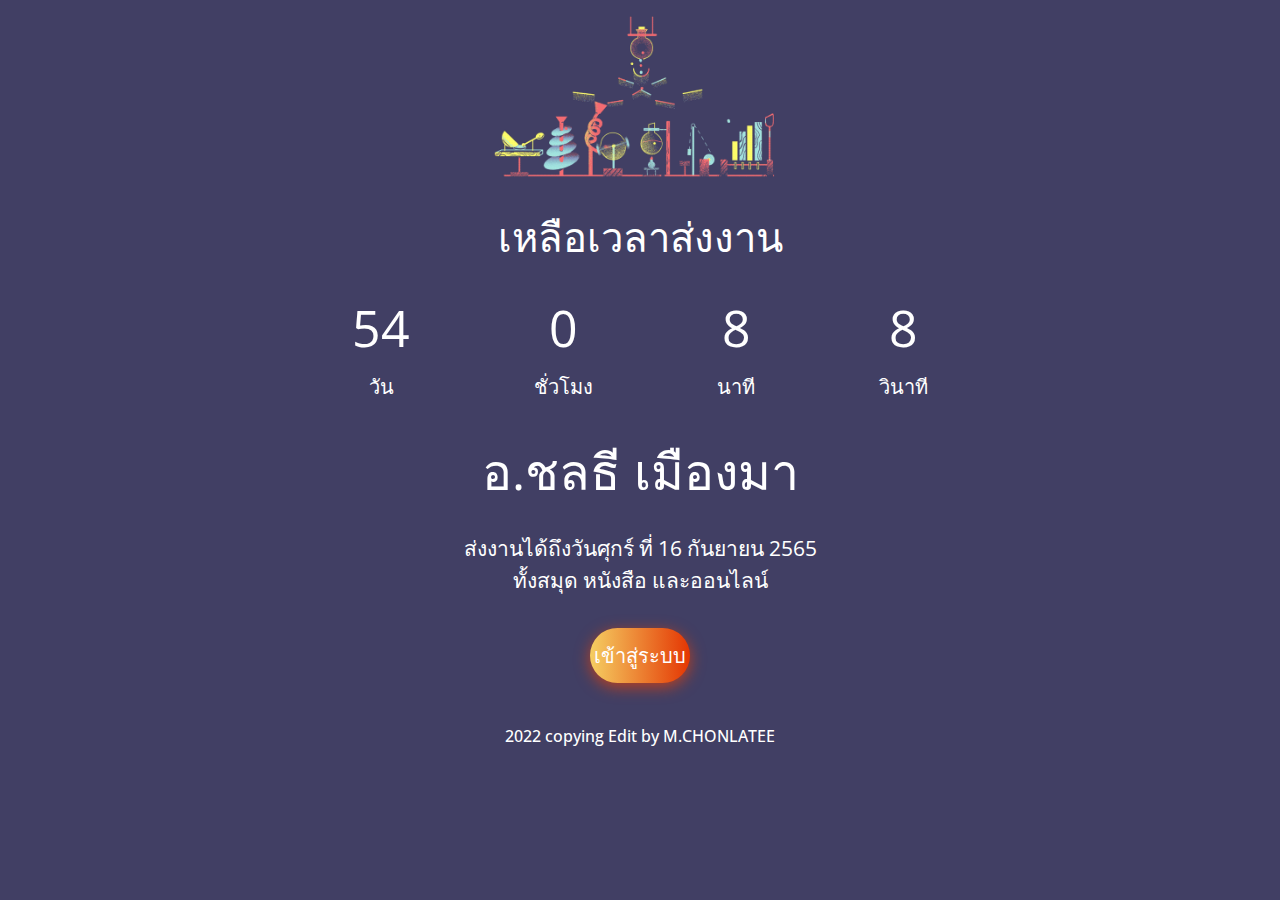
<file: s_work/index.html>
<!DOCTYPE html>
<html lang="en">

	<head>
		<meta charset="utf-8">
		<meta name="viewport" content="width=device-width, initial-scale=1.0, shrink-to-fit=no">
		<title>ส่งงาน อ.ชลธี เมืองมา</title>
		<link rel="stylesheet" href="assets/bootstrap/css/bootstrap.min.css">
		<link rel="stylesheet" href="https://fonts.googleapis.com/css?family=Noto+Sans+Indic+Siyaq+Numbers&amp;display=swap">
		<link rel="stylesheet" href="https://fonts.googleapis.com/css?family=Open+Sans&amp;display=swap">
		<link rel="stylesheet" href="assets/fonts/font-awesome.min.css">
		<link rel="stylesheet" href="assets/css/DG---BS5-Countdown.css">
		<link rel="stylesheet" href="assets/css/DG---Button-Hover-Effects.css">
	</head>

	<body class="d-flex h-100 text-center text-white" style="background: #413F64;">
		<div class="container d-flex w-100 h-100 p-3 mx-auto flex-column">
			<div class="row">
				<div class="col-md-12 mt-6"><img class="img-fluid" src="assets/img/picbg.gif" style="max-width: 350px;></div>
				<div class="col-12 col-md-12 col-xl-12 offset-xl-0">
				<h1>เหลือเวลาส่งงาน</h1>
					<div id="countdown">
						<ul class="list-unstyled d-flex flex-row" style="max-width: 700px;">
							<li style="font-size: 69px;"><span id="days" class="span" style="font-size: 50px;">00</span><span class="d-flex justify-content-center fs-5 fs-lg-1">วัน</span></li>
							<li style="font-size: 69px;"><span id="hours" class="span" style="font-size: 50px;">00</span><span class="d-flex justify-content-center fs-5 fs-lg-1">ชั่วโมง</span></li>
							<li style="font-size: 69px;"><span id="minutes" class="span" style="font-size: 50px;">00</span><span class="d-flex justify-content-center fs-5 fs-lg-1">นาที</span></li>
							<li style="font-size: 69px;"><span id="seconds" class="span" style="font-size: 50px;">00</span><span class="d-flex justify-content-center fs-5 fs-lg-1">วินาที</span></li>
						</ul>
					</div>
				</div>
				<div class="col-md-12 mt-3">
					<p style="font-size: 50px;">อ.ชลธี เมืองมา</p>
					<p class="mt-4" style="font-size: 21px;">ส่งงานได้ถึงวันศุกร์ ที่ 16 กันยายน 2565 <br>ทั้งสมุด หนังสือ  และออนไลน์</p>
					<a href="https://script.google.com/a/macros/nakai.ac.th/s/AKfycbweGdAEyBvkG4E4_9pSmzq6fHYAPheScWeihvTHcjxACNYS4W3oLlum6whO6X3pHxY/exec" target="_blank"><button class="bn632-hover bn19 fs-5 mt-3">เข้าสู่ระบบ</button></a>
				</div>
				<!--<div class="col-md-12 mt-3" style="font-size: 34px;"><i class="fa fa-facebook"></i><i class="fa fa-twitter mx-3"></i><i class="fa fa-linkedin-square"></i></div>-->
				<div>
				<br>
				<h6>2022 copying Edit by M.CHONLATEE</h6>				
				</div>
			</div>
		</div>
		<script src="assets/bootstrap/js/bootstrap.min.js"></script>
		<script src="assets/js/DG---BS5-Countdown.js"></script>
	</body>

</html>
</file>
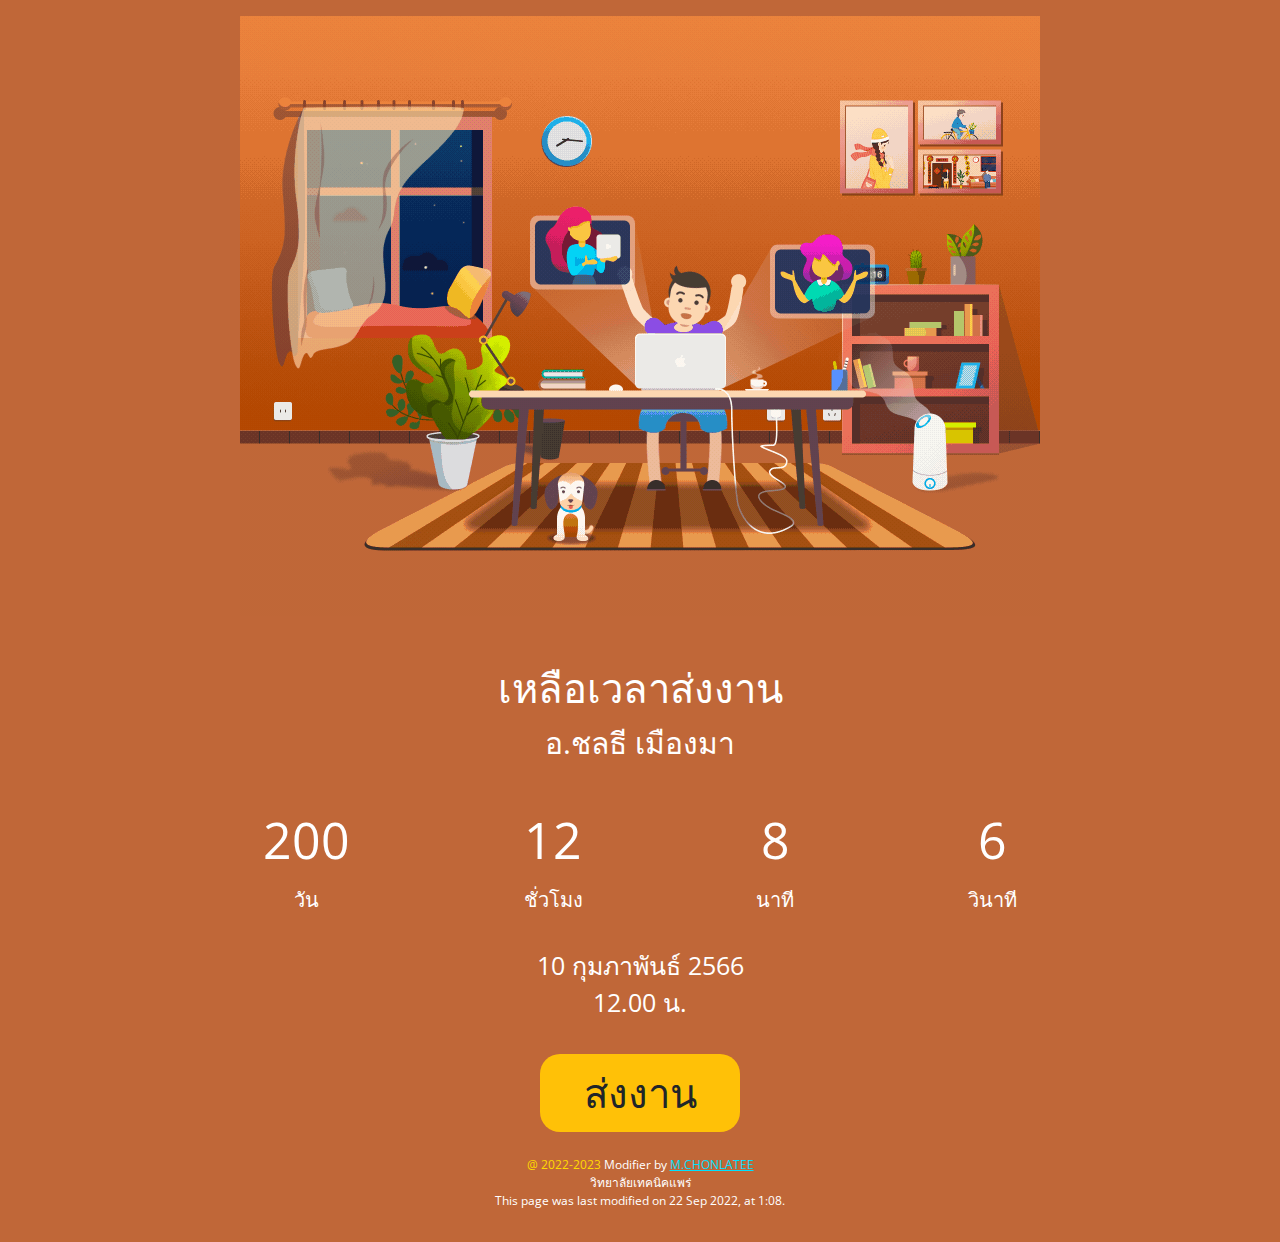
<file: swork/index.html>
<!DOCTYPE html>
<html lang="en">

	<head>
		<meta charset="utf-8">
		<meta name="viewport" content="width=device-width, initial-scale=1.0, shrink-to-fit=no">
		<title>ส่งงาน อ.ชลธี เมืองมา</title>
		<link rel="stylesheet" href="assets/bootstrap/css/bootstrap.min.css">
		<link rel="stylesheet" href="https://fonts.googleapis.com/css?family=Noto+Sans+Indic+Siyaq+Numbers&amp;display=swap">
		<link rel="stylesheet" href="https://fonts.googleapis.com/css?family=Open+Sans&amp;display=swap">
		<link rel="stylesheet" href="assets/fonts/font-awesome.min.css">
		<link rel="stylesheet" href="assets/css/DG---BS5-Countdown.css">
		<link rel="stylesheet" href="assets/css/DG---Button-Hover-Effects.css">
	</head>

	<body class="d-flex h-100 text-center text-white" style="background: rgb(192,103,56);">
		<div class="container d-flex w-100 h-100 p-3 mx-auto flex-column">
			<div class="row">
				<!-- <p style="font-size: 35px;">ระบบงานออนไลน์</p> -->
				<div class="col-md-12 mt-6"><img class="img-fluid" src="assets/img/bg2.gif" style="max-width: 90%;"></div>
				<div class="col-12 col-md-12 col-xl-12 offset-xl-0">
				<h1><br>เหลือเวลาส่งงาน</h1>
					<p style="font-size: 30px;">อ.ชลธี เมืองมา</p>
					<div id="countdown">
						<ul class="list-unstyled d-flex flex-row" style="max-width: 100%;">
							<li style="font-size: 69px;"><span id="days" class="span" style="font-size: 50px;">00</span><span class="d-flex justify-content-center fs-5 fs-lg-1">วัน</span></li>
							<li style="font-size: 69px;"><span id="hours" class="span" style="font-size: 50px;">00</span><span class="d-flex justify-content-center fs-5 fs-lg-1">ชั่วโมง</span></li>
							<li style="font-size: 69px;"><span id="minutes" class="span" style="font-size: 50px;">00</span><span class="d-flex justify-content-center fs-5 fs-lg-1">นาที</span></li>
							<li style="font-size: 69px;"><span id="seconds" class="span" style="font-size: 50px;">00</span><span class="d-flex justify-content-center fs-5 fs-lg-1">วินาที</span></li>
						</ul>
					</div>
				</div>
				<div class="col-md-12 mt-3">
					<p class="mt-8" style="font-size: 25px;">10 กุมภาพันธ์ 2566 <br>12.00 น.</p>
					<!-- <a class="btn btn-lg button fs-5 mt-3" role="button" href="https://script.google.com/a/macros/nakai.ac.th/s/AKfycbzS8tVLiNNkzxUYfXTCKwu9rLCqIJ6Fzm9ZvZwMS7csTKBILqNq34x1ZaJDL_mIayMD/exec" target="_blank">เช็คงาน</a> -->
					<a class="btn btn-lg button fs-1 mt-3" role="button" href="https://script.google.com/a/macros/nakai.ac.th/s/AKfycbweGdAEyBvkG4E4_9pSmzq6fHYAPheScWeihvTHcjxACNYS4W3oLlum6whO6X3pHxY/exec" target="_blank"> ส่งงาน </a>
					<!-- <a class="btn btn-lg button fs-5 mt-3" role="button" href="https://docs.google.com/forms/d/e/1FAIpQLSehCEonkTcUaHR-F0iaBKSs6C44F8QmHjktXJiCh-E7qSwWQA/viewform" target="_blank">ส่งใบลา</a> -->
				</div>
				<div>
				<br>
				<p style="font-size:12px;"><a style="color:rgb(255, 217, 0)"> @ 2022-2023 </a>  Modifier by <a style="color:rgb(0, 225, 255)" href="https://www.nakai.ac.th/chonlatee" target="_blank"> M.CHONLATEE </a><br>วิทยาลัยเทคนิคแพร่<br>This page was last modified on 22 Sep 2022, at 1:08.</p>				
				</div>
			</div>
		</div>
		<script src="assets/bootstrap/js/bootstrap.min.js"></script>
		<script src="assets/js/DG---BS5-Countdown.js"></script>
	</body>

</html>
</file>
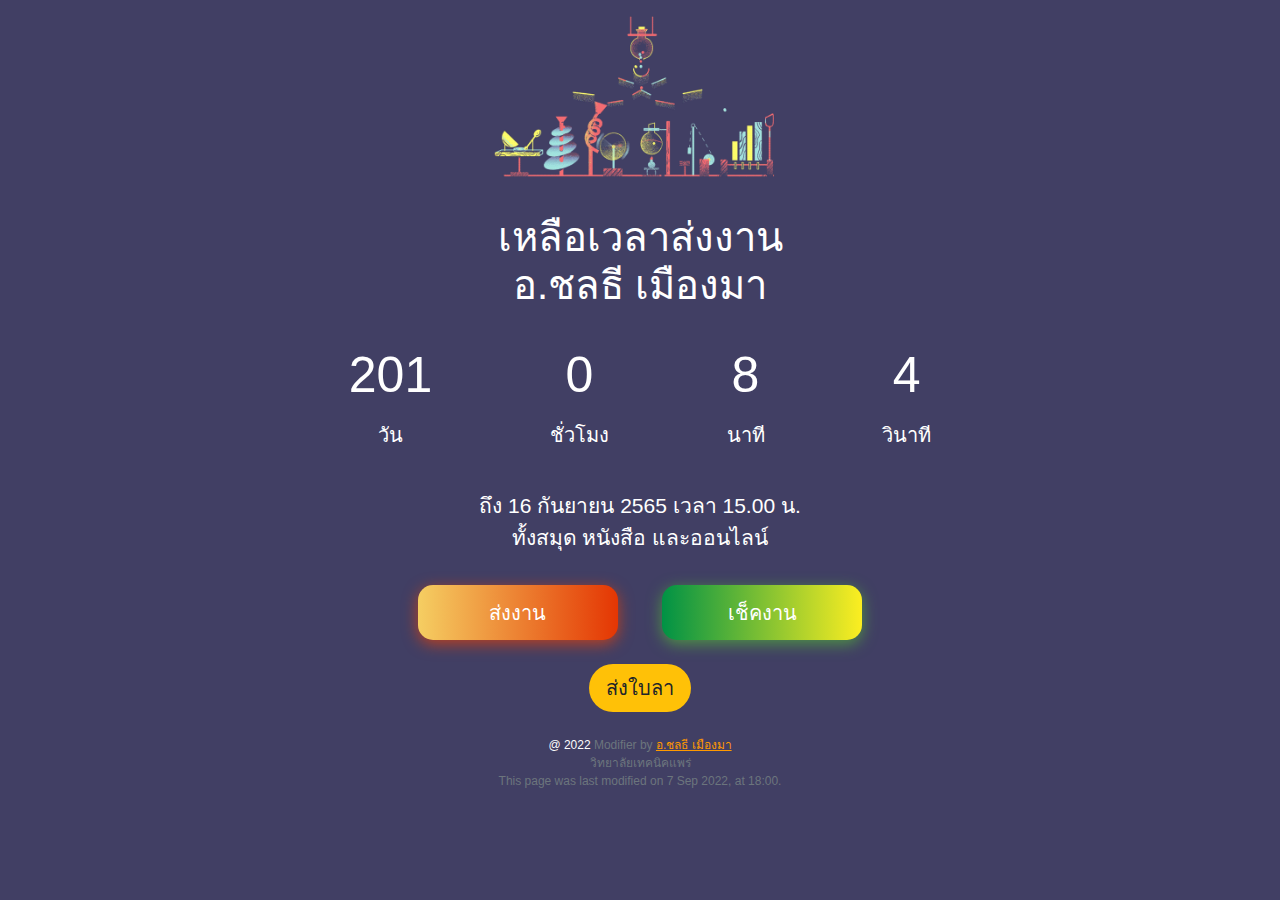
<file: stuwork/index2.html>
<!DOCTYPE html>
<html lang="en">

	<head>
		<meta charset="utf-8">
		<meta name="viewport" content="width=device-width, initial-scale=1.0, shrink-to-fit=no">
		<title>ส่งงาน อ.ชลธี เมืองมา</title>
		<link rel="stylesheet" href="assets/bootstrap/css/bootstrap.min.css">
		<link rel="stylesheet" href="https://fonts.googleapis.com/css?family=Noto+Sans+Indic+Siyaq+Numbers&amp;display=swap">
		<link rel="stylesheet" href="https://fonts.googleapis.com/css?family=Open+Sans&amp;display=swap">
		<link rel="stylesheet" href="assets/fonts/font-awesome.min.css">
		<link rel="stylesheet" href="assets/css/DG---BS5-Countdown.css">
		<link rel="stylesheet" href="assets/css/DG---Button-Hover-Effects.css">
	</head>

	<body class="d-flex h-100 text-center text-white" style="background: #413F64;">
		<div class="container d-flex w-100 h-100 p-3 mx-auto flex-column">
			<div class="row">
				<div class="col-md-12 mt-6"><img class="img-fluid" src="assets/img/picbg.gif" style="max-width: 350px;></div>
				<div class="col-12 col-md-12 col-xl-12 offset-xl-0">
				<h1>เหลือเวลาส่งงาน<br>อ.ชลธี เมืองมา</h1>
					<div id="countdown">
						<ul class="list-unstyled d-flex flex-row" style="max-width: 700px;">
							<li style="font-size: 69px;"><span id="days" class="span" style="font-size: 50px;">00</span><span class="d-flex justify-content-center fs-5 fs-lg-1">วัน</span></li>
							<li style="font-size: 69px;"><span id="hours" class="span" style="font-size: 50px;">00</span><span class="d-flex justify-content-center fs-5 fs-lg-1">ชั่วโมง</span></li>
							<li style="font-size: 69px;"><span id="minutes" class="span" style="font-size: 50px;">00</span><span class="d-flex justify-content-center fs-5 fs-lg-1">นาที</span></li>
							<li style="font-size: 69px;"><span id="seconds" class="span" style="font-size: 50px;">00</span><span class="d-flex justify-content-center fs-5 fs-lg-1">วินาที</span></li>
						</ul>
					</div>
				</div>
				<div class="col-md-12">
					<!-- <p style="font-size: 50px;">เท่านั้น </p> -->
					<p class="mt-4" style="font-size: 21px;">ถึง 16 กันยายน 2565 เวลา 15.00 น. <br>ทั้งสมุด หนังสือ  และออนไลน์</p>
					<!-- <a class="btn btn-lg button fs-5 mt-3" role="button" href="https://script.google.com/a/macros/nakai.ac.th/s/AKfycbzS8tVLiNNkzxUYfXTCKwu9rLCqIJ6Fzm9ZvZwMS7csTKBILqNq34x1ZaJDL_mIayMD/exec" target="_blank">เช็คงาน</a>
					<a class="btn btn-lg button fs-1 mt-3" role="button" href="https://script.google.com/a/macros/nakai.ac.th/s/AKfycbzdzQ22u8W6ZyrGWSXpRMPa9pjkXef6ekMy-7b1YMDtdmMwe_LBcLq1G5UNhlEhF6zQ/exec" target="_blank">ส่งงาน</a>
					<a class="btn btn-lg button fs-5 mt-3" role="button" href="https://docs.google.com/forms/d/e/1FAIpQLSehCEonkTcUaHR-F0iaBKSs6C44F8QmHjktXJiCh-E7qSwWQA/viewform" target="_blank">ส่งใบลา</a> -->
				</div>
				<div>
					<a href="https://script.google.com/a/macros/nakai.ac.th/s/AKfycbzdzQ22u8W6ZyrGWSXpRMPa9pjkXef6ekMy-7b1YMDtdmMwe_LBcLq1G5UNhlEhF6zQ/exec" target="_blank"><button class="bn632-hover bn19 fs-5 mt-3">ส่งงาน</button></a>
					<a href="https://script.google.com/a/macros/nakai.ac.th/s/AKfycbzS8tVLiNNkzxUYfXTCKwu9rLCqIJ6Fzm9ZvZwMS7csTKBILqNq34x1ZaJDL_mIayMD/exec" target="_blank"><button class="bn632-hover bn23 fs-5 mt-3">เช็คงาน</button></a>
				</div>
				<div>
				<a class="btn btn-lg button fs-5 mt-1" role="button" href="https://docs.google.com/forms/d/e/1FAIpQLSehCEonkTcUaHR-F0iaBKSs6C44F8QmHjktXJiCh-E7qSwWQA/viewform" target="_blank">ส่งใบลา</a>
				</div>
				<div>
					<br>
				</div>
					<div class="container-fluid">
						<footer class="text-muted text-center">
						<p style="font-size:12px;"><a style="color:rgb(252, 252, 252)"> @ 2022 </a> Modifier by <a style="color:rgb(255, 153, 0)" href="https://www.nakai.ac.th/chonlatee" target="_blank"> อ.ชลธี เมืองมา </a><br>วิทยาลัยเทคนิคแพร่<br>This page was last modified on 7 Sep 2022, at 18:00.</p>
						</footer> 
				  	</div>
			</div>
		</div>
		<script src="assets/bootstrap/js/bootstrap.min.js"></script>
		<script src="assets/js/DG---BS5-Countdown.js"></script>
	</body>

</html>
</file>
<file: s_work/assets/css/DG---BS5-Countdown.css>
* {
  margin: 0px auto;
  padding: 0px;
  text-align: center;
  font-family: 'Open Sans', sans-serif;
}

.container {
  max-width: 960px;
}
</file>
<file: s_work/assets/css/DG---Button-Hover-Effects.css>
* {
  margin: 0px auto;
  padding: 0px;
  text-align: center;
  font-family: 'Open Sans', sans-serif;
}

.button:hover {
  background: #c3960e;
  border-radius: 50px;
  cursor: pointer;
  transition: all .2s ease-in-out;
  transform: scale(1.25);
  color: var(--bs-dark);
}

.button {
  background: var(--bs-yellow);
  border-radius: 50px;
  color: var(--bs-dark);
}

.btn-check:active + .btn-primary, .btn-check:checked + .btn-primary, .btn-primary.active, .btn-primary:active, .show > .btn-primary.dropdown-toggle {
  color: #fff;
  background-color: #e8b10b;
  border-color: #0a53be;
}

.btn-check:focus + .btn-primary, .btn-primary:focus {
  color: var(--bs-dark);
  background-color: #e8b10b;
  border-color: #0a58ca;
  box-shadow: 0 0 0 .25rem rgba(49,132,253,.5);
}

.bn632-hover {
  width: 100px;
  font-size: 16px;
  font-weight: 400;
  color: #fff;
  cursor: pointer;
  margin: 20px;
  height: 55px;
  text-align:center;
  border: none;
  background-size: 300% 100%;
  border-radius: 50px;
  moz-transition: all .4s ease-in-out;
  -o-transition: all .4s ease-in-out;
  -webkit-transition: all .4s ease-in-out;
  transition: all .4s ease-in-out;
}

.bn632-hover:hover {
  background-position: 100% 0;
  moz-transition: all .4s ease-in-out;
  -o-transition: all .4s ease-in-out;
  -webkit-transition: all .4s ease-in-out;
  transition: all .4s ease-in-out;
}

.bn632-hover:focus {
  outline: none;
}

.bn632-hover.bn19 {
  background-image: linear-gradient(
    to right,
    #f5ce62,
    #e43603,
    #fa7199,
    #e85a19
  );
  box-shadow: 0 4px 15px 0 rgba(229, 66, 10, 0.75);
}
</file>
<file: swork/assets/css/DG---BS5-Countdown.css>
* {
  margin: 0px auto;
  padding: 0px;
  text-align: center;
  font-family: 'Open Sans', sans-serif;
}

.container {
  max-width: 960px;
}
</file>
<file: swork/assets/css/DG---Button-Hover-Effects.css>
* {
  margin: 0px auto;
  padding: 0px;
  text-align: center;
  font-family: 'Open Sans', sans-serif;
}

.button:hover {
  background: #06f0bd;
  border-radius: 20px;
  cursor: pointer;
  transition: all .2s ease-in-out;
  transform: scale(1.25);
  color: var(--bs-dark);
}

.button {
  background: var(--bs-yellow);
  width: 200px;
  border-radius: 20px;
  color: var(--bs-dark);
}

.btn-check:active + .btn-primary, .btn-check:checked + .btn-primary, .btn-primary.active, .btn-primary:active, .show > .btn-primary.dropdown-toggle {
  color: #fff;
  background-color: #e8b10b;
  border-color: #0a53be;
}

.btn-check:focus + .btn-primary, .btn-primary:focus {
  color: var(--bs-dark);
  background-color: #e8b10b;
  border-color: #0a58ca;
  box-shadow: 0 0 0 .25rem rgba(49,132,253,.5);
}
</file>
<file: stuwork/assets/css/DG---BS5-Countdown.css>
* {
  margin: 0px auto;
  padding: 0px;
  text-align: center;
  font-family: 'Kanit', sans-serif;
}

.container {
  max-width: 960px;
}
</file>
<file: stuwork/assets/css/DG---Button-Hover-Effects.css>
* {
  margin: 0px auto;
  padding: 0px;
  text-align: center;
  font-family: 'Kanit', sans-serif;
}

.button:hover {
  background: #c3960e;
  border-radius: 30px;
  cursor: pointer;
  transition: all .2s ease-in-out;
  /* transform: scale(1.25); */
  color: var(--bs-dark);
}

.button {
  background: var(--bs-yellow);
  border-radius: 50px;
  color: var(--bs-dark);
}

.btn-check:active + .btn-primary, .btn-check:checked + .btn-primary, .btn-primary.active, .btn-primary:active, .show > .btn-primary.dropdown-toggle {
  color: #fff;
  background-color: #e8b10b;
  border-color: #0a53be;
}

.btn-check:focus + .btn-primary, .btn-primary:focus {
  color: var(--bs-dark);
  background-color: #e8b10b;
  border-color: #0a58ca;
  box-shadow: 0 0 0 .25rem rgba(49,132,253,.5);
}

.bn632-hover {
  width: 100px;
  font-size: 16px;
  font-weight: 400;
  color: #fff;
  cursor: pointer;
  margin: 20px;
  height: 55px;
  text-align:center;
  border: none;
  background-size: 300% 100%;
  border-radius: 50px;
  moz-transition: all .4s ease-in-out;
  -o-transition: all .4s ease-in-out;
  -webkit-transition: all .4s ease-in-out;
  transition: all .4s ease-in-out;
}

.bn632-hover:hover {
  background-position: 100% 0;
  moz-transition: all .4s ease-in-out;
  -o-transition: all .4s ease-in-out;
  -webkit-transition: all .4s ease-in-out;
  transition: all .4s ease-in-out;
}

.bn632-hover:focus {
  outline: none;
}

.bn632-hover.bn19 {
  background-image: linear-gradient(
    to right,
    #f5ce62,
    #e43603,
    #fa7199,
    #e85a19
  );
  box-shadow: 0 4px 15px 0 rgba(229, 66, 10, 0.75);
}

.bn632-hover {
  width: 200px;
  font-size: 16px;
  font-weight: 400;
  color: #fff;
  cursor: pointer;
  margin: 20px;
  height: 55px;
  text-align:center;
  border: none;
  background-size: 300% 100%;
  border-radius: 15px;
  moz-transition: all .4s ease-in-out;
  -o-transition: all .4s ease-in-out;
  -webkit-transition: all .4s ease-in-out;
  transition: all .4s ease-in-out;
}

.bn632-hover:hover {
  background-position: 100% 0;
  moz-transition: all .4s ease-in-out;
  -o-transition: all .4s ease-in-out;
  -webkit-transition: all .4s ease-in-out;
  transition: all .4s ease-in-out;
}

.bn632-hover:focus {
  outline: none;
}

.bn632-hover.bn23 {
  background-image: linear-gradient(
    to right,
    #009245,
    #fcee21,
    #00a8c5,
    #d9e021
  );
  box-shadow: 0 4px 15px 0 rgba(83, 176, 57, 0.75);
}
</file>
